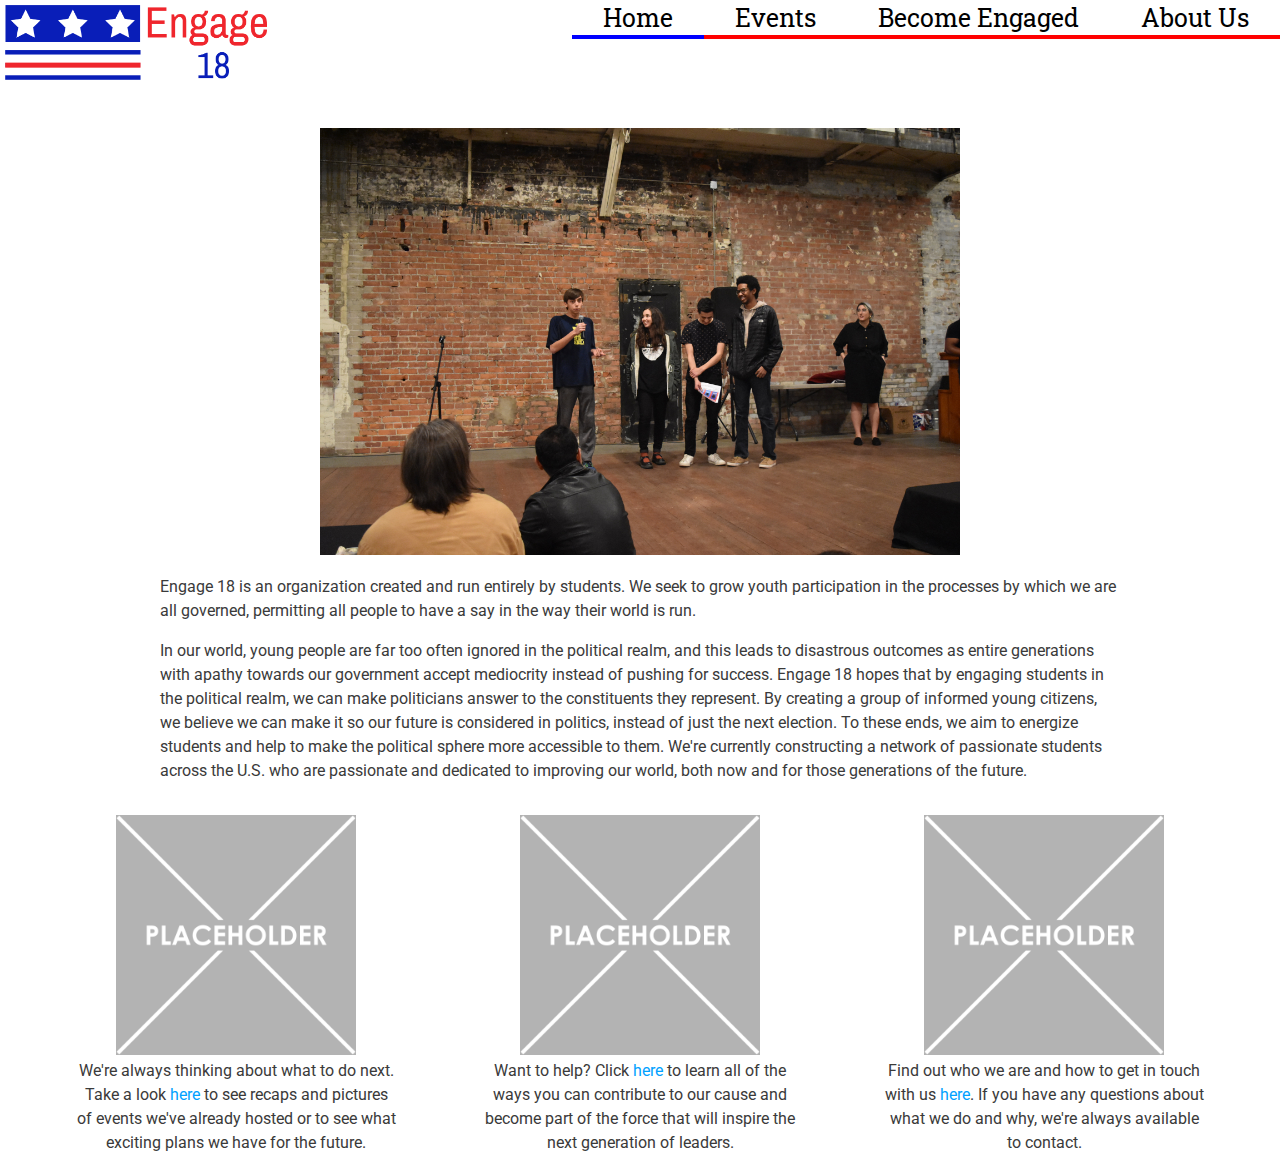
<file: index.html>
﻿<!DOCTYPE html>
<html>
<head>
	<script src="https://ajax.googleapis.com/ajax/libs/jquery/3.1.1/jquery.min.js"></script>
	<meta charset="UTF-8" />
	<link rel="stylesheet" href="css/engage18.css" />
	<link rel="shortcut icon" type="image/png" href="img/Engage.png">
	<title>Engage 18</title>
</head><body>
	<div id="wrapper"><ul id="navbar">
		<li><img id="logo" src="img/logo.png" /></li>
		<li><button id="activePage">
			<a href="index.html">Home</a>
		</button></li>
		<li><button class="navButton">
			<a href="events.html">Events</a>
		</button></li>
		<li><button class="navButton">
			<a href="engage.html">Become Engaged</a>
		</button></li>
		<li><button class="navButton">
			<a href="about.html">About Us</a>
		</button></li>
	</ul></div>
	<div id="mainContent">
		<div>
			<img class="landscapeImage" src="img/Soup.JPG" />
		</div>
		<div class="textHolder"><p>
			Engage 18 is an organization created and run entirely by students. We seek to grow youth participation in the processes by which we are all governed, permitting all people to have a say in the way their world is run.  
		</p><p>
			In our world, young people are far too often ignored in the political realm, and this leads to disastrous outcomes as entire generations with apathy towards our government accept mediocrity instead of pushing for success. Engage 18 hopes that by engaging students in the political realm, we can make politicians answer to the constituents they represent. By creating a group of informed young citizens, we believe we can make it so our future is considered in politics, instead of just the next election. To these ends, we aim to energize students and help to make the political sphere more accessible to them. We're currently constructing a network of passionate students across the U.S. who are passionate and dedicated to improving our world, both now and for those generations of the future.
		</p></div>
	</div>
	<div id="thumbnailHolder">
		<figure>
			<img src="img/placeholderThumbnail.png" />	
			<figcaption>
			 We're always thinking about what to do next. Take a look <a href="events.html">here</a> to see recaps and pictures of events we've already hosted or to see what exciting plans we have for the future.
			</figcaption>
		</figure>    
		<figure>
			<img src="img/placeholderThumbnail.png" />	
			<figcaption>
				Want to help? Click <a href="engage.html">here</a> to learn all of the ways you can contribute to our cause and become part of the force that will inspire the next generation of leaders.
			</figcaption>
		</figure>    
		<figure>
			<img src="img/placeholderThumbnail.png" />	
			<figcaption>
				Find out who we are and how to get in touch with us <a href="about.html">here</a>. If you have any questions about what we do and why, we're always available to contact.
			</figcaption>
		</figure>    
	</div>
</file>
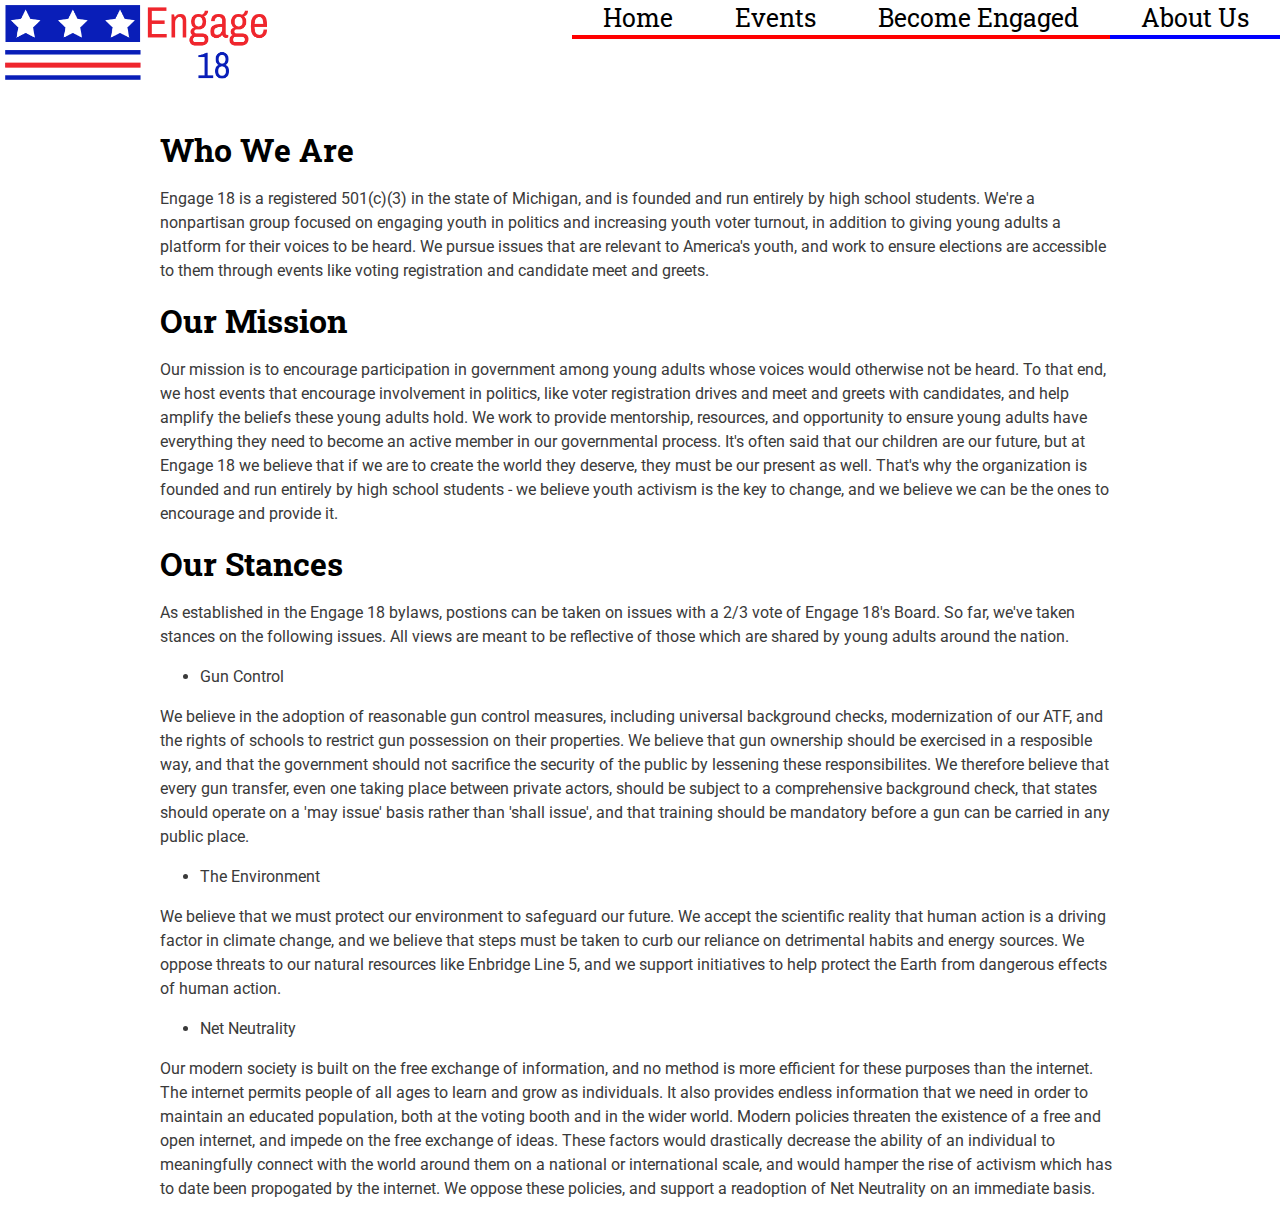
<file: about.html>
﻿<!DOCTYPE html>
<html>
<head>
	<script src="https://ajax.googleapis.com/ajax/libs/jquery/3.1.1/jquery.min.js"></script>
	<meta charset="UTF-8" />
	<title>Engage 18</title>
	<link rel="shortcut icon" type="image/png" href="img/Engage.png">
	<link rel="stylesheet" href="css/engage18.css" />
</head><body>
	<div id="wrapper"><ul id="navbar">
	  <li><img id="logo" src="img/logo.png" /></li>
	  <li><button class="navButton">
	    <a href="index.html">Home</a>
	  </button></li>
	  <li><button class="navButton">
			<a href="events.html">Events</a>
	  </button></li>
	  <li><button class="navButton">
	    <a href="engage.html">
	      Become Engaged
	    </a>
	  </button></li>
	  <li><button id="activePage">
	    <a href="about.html">
	      About Us
	    </a>
	  </button></li>
	</ul></div>
	<div id="mainContent"><div class="textHolder">
		<h1>Who We Are</h1>
		<p>Engage 18 is a registered 501(c)(3) in the state of Michigan, and is founded and run entirely by high school students. We're a nonpartisan group focused on engaging youth in politics and increasing youth voter turnout, in addition to giving young adults a platform for their voices to be heard. We pursue issues that are relevant to America's youth, and work to ensure elections are accessible to them through events like voting registration and candidate meet and greets.</p>
		<h1>Our Mission</h1>
		<p>Our mission is to encourage participation in government among young adults whose voices would otherwise not be heard. To that end, we host events that encourage involvement in politics, like voter registration drives and meet and greets with candidates, and help amplify the beliefs these young adults hold. We work to provide mentorship, resources, and opportunity to ensure young adults have everything they need to become an active member in our governmental process. It's often said that our children are our future, but at Engage 18 we believe that if we are to create the world they deserve, they must be our present as well. That's why the organization is founded and run entirely by high school students - we believe youth activism is the key to change, and we believe we can be the ones to encourage and provide it.</p>
		<h1>Our Stances</h1>
		<p>As established in the Engage 18 bylaws, postions can be taken on issues with a 2/3 vote of Engage 18's Board. So far, we've taken stances on the following issues. All views are meant to be reflective of those which are shared by young adults around the nation.</p>
		<ul>
			<li>Gun Control</li>
		</ul>
		<p>We believe in the adoption of reasonable gun control measures, including universal background checks, modernization of our ATF, and the rights of schools to restrict gun possession on their properties. We believe that gun ownership should be exercised in a resposible way, and that the government should not sacrifice the security of the public by lessening these responsibilites. We therefore believe that every gun transfer, even one taking place between private actors, should be subject to a comprehensive background check, that states should operate on a 'may issue' basis rather than 'shall issue', and that training should be mandatory before a gun can be carried in any public place.</p>
		<ul>
			<li>The Environment</li>
		</ul>
		<p>We believe that we must protect our environment to safeguard our future. We accept the scientific reality that human action is a driving factor in climate change, and we believe that steps must be taken to curb our reliance on detrimental habits and energy sources. We oppose threats to our natural resources like Enbridge Line 5, and we support initiatives to help protect the Earth from dangerous effects of human action.</p>
		<ul>
			<li>Net Neutrality</li>
		</ul>
		<p>Our modern society is built on the free exchange of information, and no method is more efficient for these purposes than the internet. The internet permits people of all ages to learn and grow as individuals. It also provides endless information that we need in order to maintain an educated  population, both at the voting booth and in the wider world. Modern policies threaten the existence of a free and open internet, and impede on the free exchange of ideas. These factors would drastically decrease the ability of an individual to meaningfully connect with the world around them on a national or international scale, and would hamper the rise of activism which has to date been propogated by the internet. We oppose these policies, and support a readoption of Net Neutrality on an immediate basis.</p>
	</div></div>
</body>
</html>
</file>
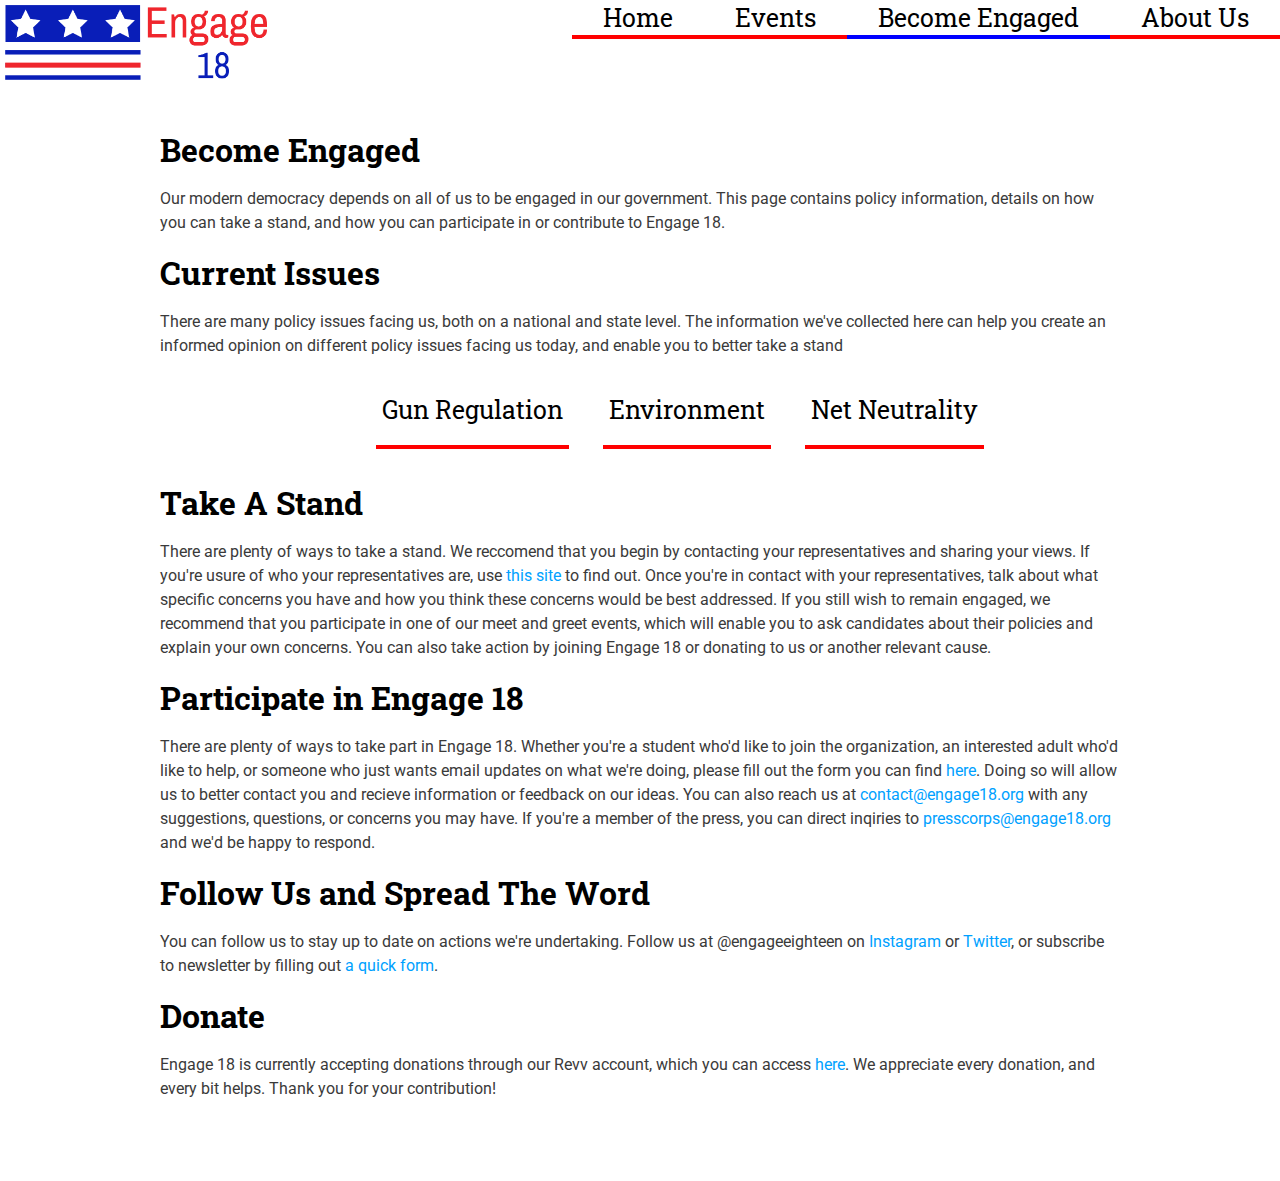
<file: engage.html>
﻿<!DOCTYPE html>
<html>
<head>
	<script src="https://ajax.googleapis.com/ajax/libs/jquery/3.1.1/jquery.min.js"></script>
	<script src="js/stances.js"></script>
	<meta charset="UTF-8" />
	<title>Engage 18</title>
	<link rel="shortcut icon" type="image/png" href="img/Engage.png">
	<link rel="stylesheet" href="css/engage18.css" />
</head><body>
	<div id="wrapper"><ul id="navbar">
	  <li><img id="logo" src="img/logo.png" /></li>
	  <li><button class="navButton">
	    <a href="index">Home</a>
	  </button></li>
	  <li><button class="navButton">
			<a href="events">Events</a>
	  </button></li>
	  <li><button id="activePage">
	    <a href="engage">
	      Become Engaged
	    </a>
	  </button></li>
	  <li><button class="navButton">
	    <a href="about">
	      About Us
	    </a>
	  </button></li>
	</ul></div>
	<div id="mainContent">
		<div class="textHolder">
			<h1>Become Engaged</h1>
			<p>Our modern democracy depends on all of us to be engaged in our government. This page contains policy information, details on how you can take a stand, and how you can participate in or contribute to Engage 18.</p>
			<h1>Current Issues</h1>
			<p>There are many policy issues facing us, both on a national and state level. The information we've collected here can help you create an informed opinion on different policy issues facing us today, and enable you to better take a stand</p>
			<div id="stanceWrapper">
				<ul class="stanceNavbar">
					<li><button class="stanceButton">
						<div class="padSides">Gun Regulation</div>
					</button></li>
					<li><button class="stanceButton">
						<div class="padSides">Environment</div>
					</button></li>
					<li><button class="stanceButton">
						<div class="padSides">Net Neutrality</div>
					</button></li>
				</ul>
				<ul class="stanceDescriptions">
					<li class="stanceText"> <!-- gun control -->
						<ul>
							<li>The Supreme Court upheld in DC v. Heller that an individual right to bear arms exists, but also held that limitations could be instituted constitutionally. These limitations include but are not limited to requiring background checks, banning unusual or dangerous weaponry, and prohibiting weaponry in sensitive areas such as schools.</li>
							<li>The Dickey Amendment, passed by Congress in 1996, has continued to be upheld to this day. This bill effectively prevents the CDC from performing research on gun violence through a manipulation of the agency's funding.</li>
							<li>The National Tracing Center of the ATF is our nation's central hub for tracing weapons used to carry out crimes, but they've been deliberately impeded from performing their jobs efficiently. Chronically deprived of resources and space, prohibited from maintaining a searchable database, and understaffed to an outrageous extent, it is clear Congress is attempting to kill this agency through neglect.</li>
							<li>No standard exists for gun transfers on a national level. Instead, states are left the power to issue gun liscenses, with no established laws regulating how they ought to do this. This policy leads to inconsistency and poor implementation of logical regulations in many states</li>
							<li>In Michigan, there currently does not exist a requirement for a background check when a private individual sells a weapon such as a rifle or a shotgun. Additionally, there is no requirement for a liscense to open carry weaponry. This means an individual could, without a background check, legally purchase and carry a weapon in public</li>
							<li>A decision by the Michigan Supreme Court is pending which will decide whether schools can prohibit guns on their property. The case, Michigan Gun Owners Inc. v. Ann Arbor Public Schools, has been heard by the court, and a verdict should be issued soon. If Ann Arbor wins, schools will be able to control who may have a gun on their property. If they lose, guns will be universally permitted to be carried within schools by an adult. Engage 18 has submitted an amicus brief on this case arguing in favor of AAPS, which can be found <a href="http://courts.mi.gov/Courts/MichiganSupremeCourt/Clerks/Documents/2017-2018/155196/155196_97_AC_E18.pdf">here</a>.</li>
						</ul>
					</li>
					<li class="stanceText"> <!-- environment -->
						<ul>
							<li>Scientific consensus holds that humans are responsible for climate change, thanks in large part to our emissions of greenhouse gasses.</li>
							<li>Our EPA is in dire straits, as the current head is an individual who has tried repeatedly to get rid of it altogether</li>
							<li>On Jan. 16 2018, it was reported that new solar resources were cheaper than existing coal resources. The very same day, the administration imposed new restrictions on the importation of solar panels, driving the price back up.</li>
							<li>The EPA is reportedly considering classifying acts such as burning wood carbon neutral, despite a carbon impact from both the deforestation and burning of the carbon based substance. This blatantly contradicts science.</li>
							<li>Instead of moving to protect our environment, the EPA is currently moving in the opposite direction, adopting actions that seek to reduce regulations and lessen the environmental responsibility required of companies.</li>
							<li>There is evidence to indicate that information regarding climate change is being whitewashed from our government's websites on a broad scale, part of what appears to be a campaign to misinform the public.</li>
							<li>In Michigan, we are particularly reliant on the waters of the Great Lakes. These precious resources are threatened in a variety of manners.</li>
							<li>Projects like Enbridge Line 5 threaten the Great Lakes, the largest freshwater source in the world. These have been plagued with issues, including damaged and dented pipes, ships which have struck the pipes with their anchors, and late inspections that have lead to 1.8 million USD in fines. These issues are clear indicators that disaster is likely to strike, something we must all avoid to conserve our natural resources.</li>
						</ul>
					</li>
					<li class="stanceText"> <!-- net neutrality -->
						<ul>
							<li></li>
							<li></li>
							<li></li>
						</ul>
					</li>
				</ul>
			</div>
			<h1 id="takeAStand">Take A Stand</h1>
			<p>There are plenty of ways to take a stand. We reccomend that you begin by contacting your representatives and sharing your views. If you're usure of who your representatives are, use <a href="">this site</a> to find out. Once you're in contact with your representatives, talk about what specific concerns you have and how you think these concerns would be best addressed. If you still wish to remain engaged, we recommend that you participate in one of our meet and greet events, which will enable you to ask candidates about their policies and explain your own concerns. You can also take action by joining Engage 18 or donating to us or another relevant cause.</p>
			<h1>Participate in Engage 18</h1>
			<p>There are plenty of ways to take part in Engage 18. Whether you're a student who'd like to join the organization, an interested adult who'd like to help, or someone who just wants email updates on what we're doing, please fill out the form you can find <a href="">here</a>. Doing so will allow us to better contact you and recieve information or feedback on our ideas. You can also reach us at <a href="MAILTO:contact@engage18.org">contact@engage18.org</a> with any suggestions, questions, or concerns you may have. If you're a member of the press, you can direct inqiries to <a href="MAILTO:presscorps@engage18.org">presscorps@engage18.org</a> and we'd be happy to respond.</p>
			<h1>Follow Us and Spread The Word</h1>
			<p>You can follow us to stay up to date on actions we're undertaking. Follow us at @engageeighteen on <a href="">Instagram</a> or <a href="">Twitter</a>, or subscribe to newsletter by filling out <a href="">a quick form</a>.</p>
			<h1>Donate</h1>
			<p>Engage 18 is currently accepting donations through our Revv account, which you can access <a href="https://engage18.revv.co/supportengage18">here</a>. We appreciate every donation, and every bit helps. Thank you for your contribution!</p>
		</div>
	</div>
	<div id="bottomPadder"></div>
</body>
</html>
</file>
<file: css/engage18.css>
﻿@import url('https://fonts.googleapis.com/css?family=Roboto+Slab');
@import url('https://fonts.googleapis.com/css?family=Roboto');

button:focus {
	outline: 0;
	background-color: #efefef;
}

body {
	margin: 0;
}

h1 {
	font-family: Roboto Slab;
	text-decoration: none;
	margin: 0;
}

h5 {
	font-family: Roboto;
	color: rgba(26,26,26,.4);
	font-size: 18px;
	text-decoration: none;
	margin: 0;
}

.bufferTop {
	margin-top: 3em;
}

::selection {
	background: none;
}

p::selection{
	background:#ff623f;
}

figcaption::selection{
	background:#ff623f;
}

figcaption a::selection{
	background:#ff623f;
	color: white;
}

p a::selection{
	background:#ff623f;
	color: white;
}

h1::selection {
	background:#ff623f;
}

h5::selection {
	background:#ff623f;
}

.figLink {
	text-decoration: none;
	color: #3a3a3a;
}

figcaption, p {
	font-family: 'Roboto';
	font-size: 16px;
	color: #3a3a3a;
	line-height: 150%;
}

figcaption a {
	text-decoration: none;
	color: #00a1ff;
}

p a {
	text-decoration: none;
	color: #00a1ff;
}

hr {
	width: 50em;	
}

#wrapper {
	height: 75px;
	margin: 0;
	padding: 0;
	position: fixed;
	top: 0px;
	width: 100%;
}

#navbar {
	background-color: white;
    list-style-type: none;
   	overflow: hidden;
	text-align: right;
	display: table;
	height: 100%;
	width: 100%;
	margin: 0;
	padding: 0;	
}

#navbar li {
	text-align: center;
	display: inline;
	height: 75px;
}

#navbar li a {
	color: black;
   	padding: 1em 1em;
    text-decoration: none;
   	font-family: 'Roboto Slab';
	font-size: 25px;
	text-align: center;
}

#navbar #logo {
	height: 75px;
	max-width: 100%;
	float: left;
    padding: 5px 5px;
	text-align: left;
}

#navbar button {
	height: 100%;
	background-color: white;
	border-left: none;
	border-right: none;
	border-top: none;
}

#navbar button:hover {
	background-color: #efefef;
}

#navbar #activePage {
	border-bottom: 4px solid blue;
}

#navbar .navButton {
	border-bottom: 4px solid red;
}

#stanceWrapper {
	
}

.stanceNavbar {
	background-color: white;
    list-style-type: none;
   	overflow: hidden;
	text-align: center;
	height: 75px;
	width: 100%;
}

.stanceNavbar li {
	text-align: center;
	display: inline;
	height: 75px;
	padding: 1px 15px;
}

.stanceNavbar li button {
	font-size: 25px;
   	font-family: 'Roboto Slab';
	text-align: center;
	color: black;
}

.padSides {
	padding: 0em, 1em !important;
}

.stanceNavbar button:hover {
	background-color: #efefef;
}

.stanceButton {
	height: 100%;
	background-color: white;
	border-left: none;
	border-right: none;
	border-top: none;
	border-bottom: 4px solid red;
}

.selectedStanceButton {
	border-bottom: 4p solid blue;
}

.stanceDescriptions {
	text-decoration: none;
	list-style: none;
}

.stanceDescriptions > li {
	border: 3px solid blue;
}

.stanceDescriptions > li > ul {
	padding: 30px 30px 30px 40px;
}

#takeAStand {
	margin-top: 1em;
}

#mainContent {
	text-align: center;
	padding-top: 8em;
	max-width: 80%;
	margin: 0 auto;
}

#mainContent li {
	font-family: 'Roboto';
	font-size: 16px;
	color: #3a3a3a;
	line-height: 150%;
}

.widthLimiter {
	max-width: 40em;
	margin: 0 auto;
	text-align: left;
}

.widthLimiter h1 {
	font-size: 25px;
	font-family: Roboto;
	text-decoration: none;
}

.landscapeImage {
	max-width: 40em;
}

#thumbnailHolder {
	text-align: center;
}

#thumbnailHolder figure {
	display: inline-block;
	max-width: 20em;
}

#thumbnailHolder img {
	max-width: 15em;
}

.textHolder {
	max-width: 60em;
	text-align: left;
	margin: 0 auto;
}

.upcomingEventCategory {
	max-width: 45em;
	text-align: left;
	margin: 0 auto;
	padding-bottom: 1em;
}

.pastEventCategory {
	max-width: 45em;
	text-align: left;
	margin: 0 auto;
	padding-top: 2em;
	padding-bottom: 1em;
}

.slideshowContainer ul {
	list-style: none;
}

.slideshowContainer li {
	text-align: center;
}

.slideshowContainer li img {
	max-height: 20em;
	display: none;
	margin: 0 auto;
}

body::-webkit-scrollbar {
	width: .4em;
}
 
body::-webkit-scrollbar-thumb {
	background-color: red;
}

.buttonHolder {
	margin: 0 auto;
	max-width: 10em;
}

.buttonHolder a:hover {
	cursor: pointer; 
}

.prevButton {
	float: left;
}
.nextButton {
  float: right;
}

#bottomPadder {
	margin-bottom: 5em;
}

footer {
	margin-top: 3em;
	background-color: black;
	color: white;
	text-align: left;
	padding-bottom: 5em;
}

h4 {
	font-style: none;
	font-family: Roboto;
	padding-top: 1.5em;
	padding-left: 1.5em;
}
</file>
